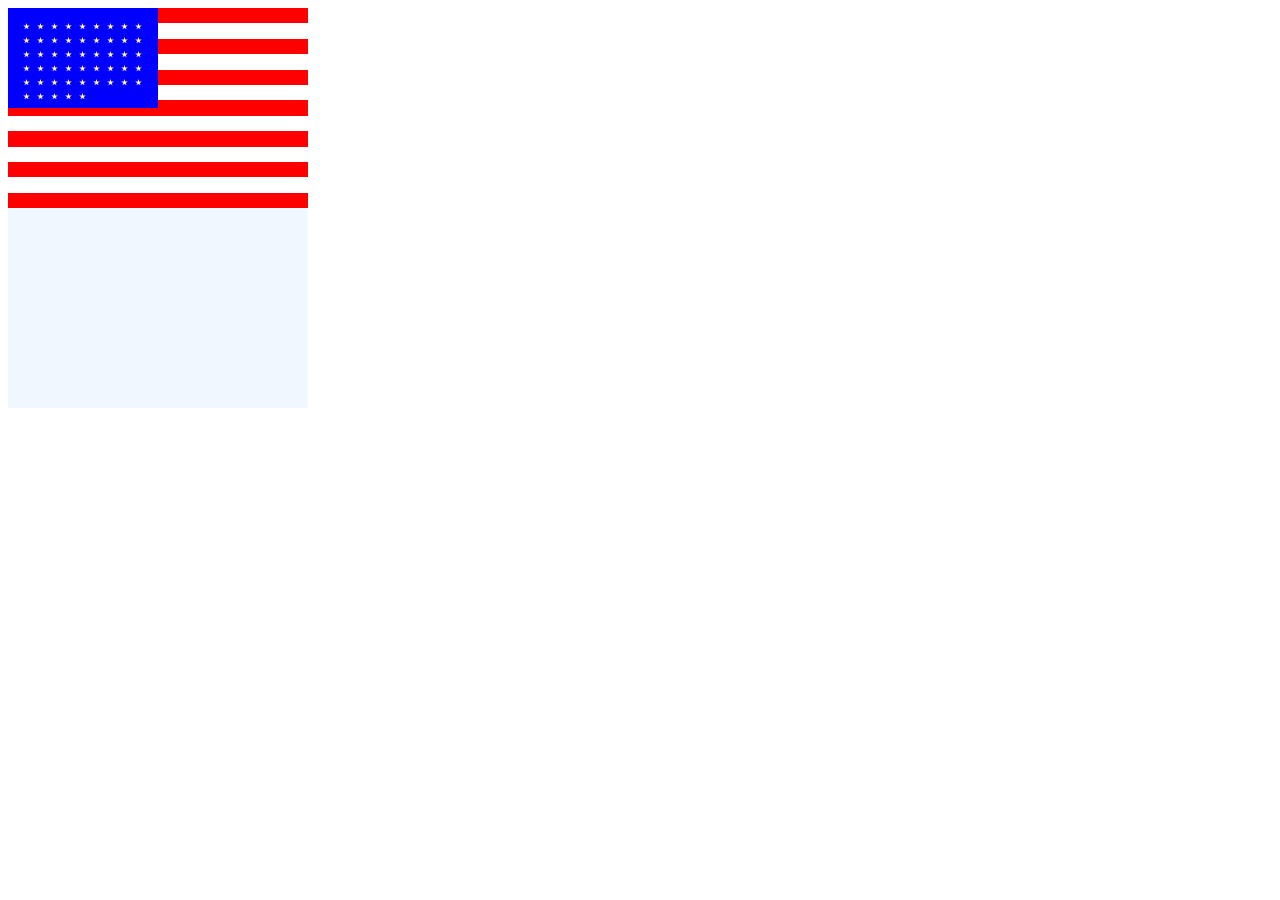
<file: exercicio FLexBox/index.html>
<!DOCTYPE html>
<html lang="en">
<head>
    <meta charset="UTF-8">
    <meta name="viewport" content="width=device-width, initial-scale=1.0">
    <title>Document</title>
    <link rel="stylesheet" href="styles.css">
</head>
<body>
    <div class="bandeiraEua">
        
        <div class="quadradoAzul">
        <!-- <div class="fx-vermelho"></div>
        <div class="fx-branca"></div><div class="fx-vermelho"></div>
        <div class="fx-branca"></div><div class="fx-vermelho"></div>
        <div class="fx-branca"></div><div class="fx-vermelho"></div>
        <div class="fx-branca"></div><div class="fx-vermelho"></div>
        <div class="fx-branca"></div><div class="fx-vermelho"></div>
        <div class="fx-branca"></div><div class="fx-vermelho"></div>
        <div class="fx-branca"></div> -->
        </div>
    </div>
    <div class="bandeira">
        <div class="fx-branca"></div>
        <div class="fx-vermelho"></div>
    </div>
    <script src="script.js"></script>
    
</body>
</html>


<!-- .jor-estrela{
    width: 50px;
    height: 50px;
    background: rgb(252, 252, 252);
    position: absolute;
    /* margin-top: 23%; */
    left: 30px;
    clip-path: polygon(

        /* Ponta superior */
        50% 0%,

        /* Vale superior direito */
        61% 35%,

        /* Ponta direita */
        98% 35%,

        /* Vale inferior direito */
        68% 57%,

        /* Ponta inferior direita */
        79% 91%,

        /* Ponta inferior */
        50% 70%,

        /* Ponta inferior esquerda */
        21% 91%,

        /* Vale inferior esquerdo */
        32% 57%,

        /* Ponta esquerda */
        2% 35%,

        /* Vale superior esquerdo */
        39% 35%
    );
} -->
</file>
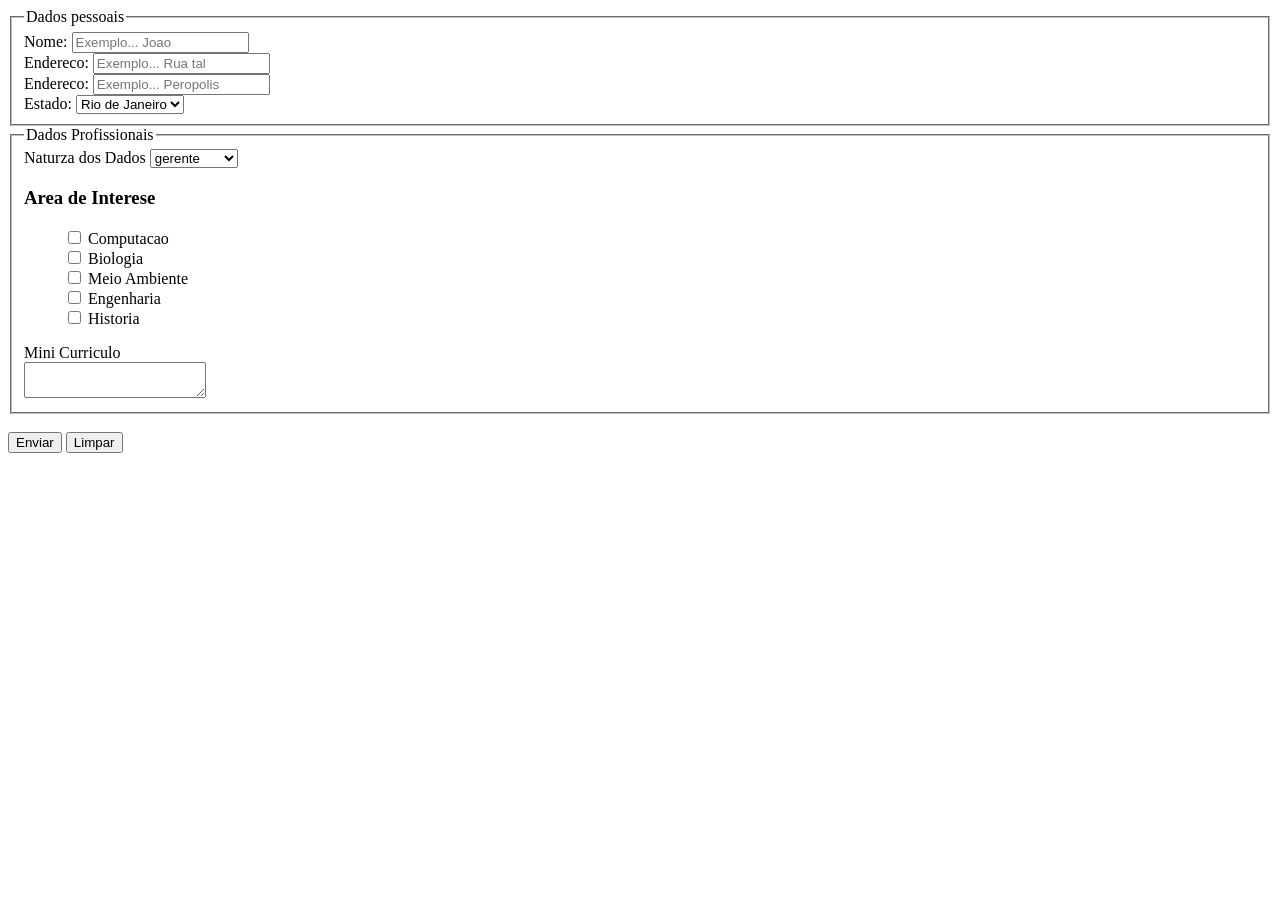
<file: formulario.html>
<!DOCTYPE html>
<html lang="pt-br">
    <head>
        <meta charset="utf-8">
        <title></title>
        <meta name="description" content="">
        <meta name="viewport" content="width=device-width, initial-scale=1">
    </head>
    <body>
        <main>
<form>
    <fieldset>
        <legend>Dados pessoais</legend> <!--<fieldset>: Cria automaticamente a caixa (uma borda linear) ao redor de todo o formulário para agrupar os elementos.<legend>: Define o título da caixa e faz com que o texto fique posicionado exatamente em cima da linha superior, alinhado à esquerda por padrão.-->
            
            <form>
                <label for="nome">Nome:</label>
                <input type="text"
                placeholder="Exemplo... Joao"><br>
                <label for="endereco">Endereco:</label>
                <input type="text"
                placeholder="Exemplo... Rua tal"><br>
                <label for="endereco">Endereco:</label>
                <input type="text"
                placeholder="Exemplo... Peropolis"><br>
            </form>
            <label for="estado">Estado:</label>
        <select id="estado">
            <option>Rio de Janeiro</option>
            <option>São Paulo</option>
            <option>Minas Gerais</option>
            <option>Bahia</option>
        </select>
    </fieldset>
</form>
        <div>
            <form>
            <fieldset>
                <legend>Dados Profissionais</legend>
            <label for="natureza do cardo">Naturza dos Dados</label>
        <select>
            <option>gerente</option>
            <option>funcionario</option>
           </select>
           <h3>Area de Interese</h3>
           <ul class="lista-caixas">
               <input type="checkbox" id="item1">
               <label for="item1">Computacao</label><br>
               <input type="checkbox" id="item2">
               <label for="item2">Biologia</label><br> 
               <input type="checkbox" id="item3">
               <label for="item3">Meio Ambiente</label><br>
               <input type="checkbox" id="item2">
               <label for="item2">Engenharia</label><br>
               <input type="checkbox" id="item2">
               <label for="item2">Historia</label><br>
               
            </ul>
             <div>
            <label for="bio">Mini Curriculo</label>
        <br><textarea
             id="bio"
            placeholder="Conte um pouco sobre você…">
            </textarea><br>
            <form>
        </div>
            
            </fieldset>
        </form>
        </div>
            <br><button type="submit">Enviar</button>
            <button type="reset">Limpar</button>
        </main>
    </body>
</html>
</file>
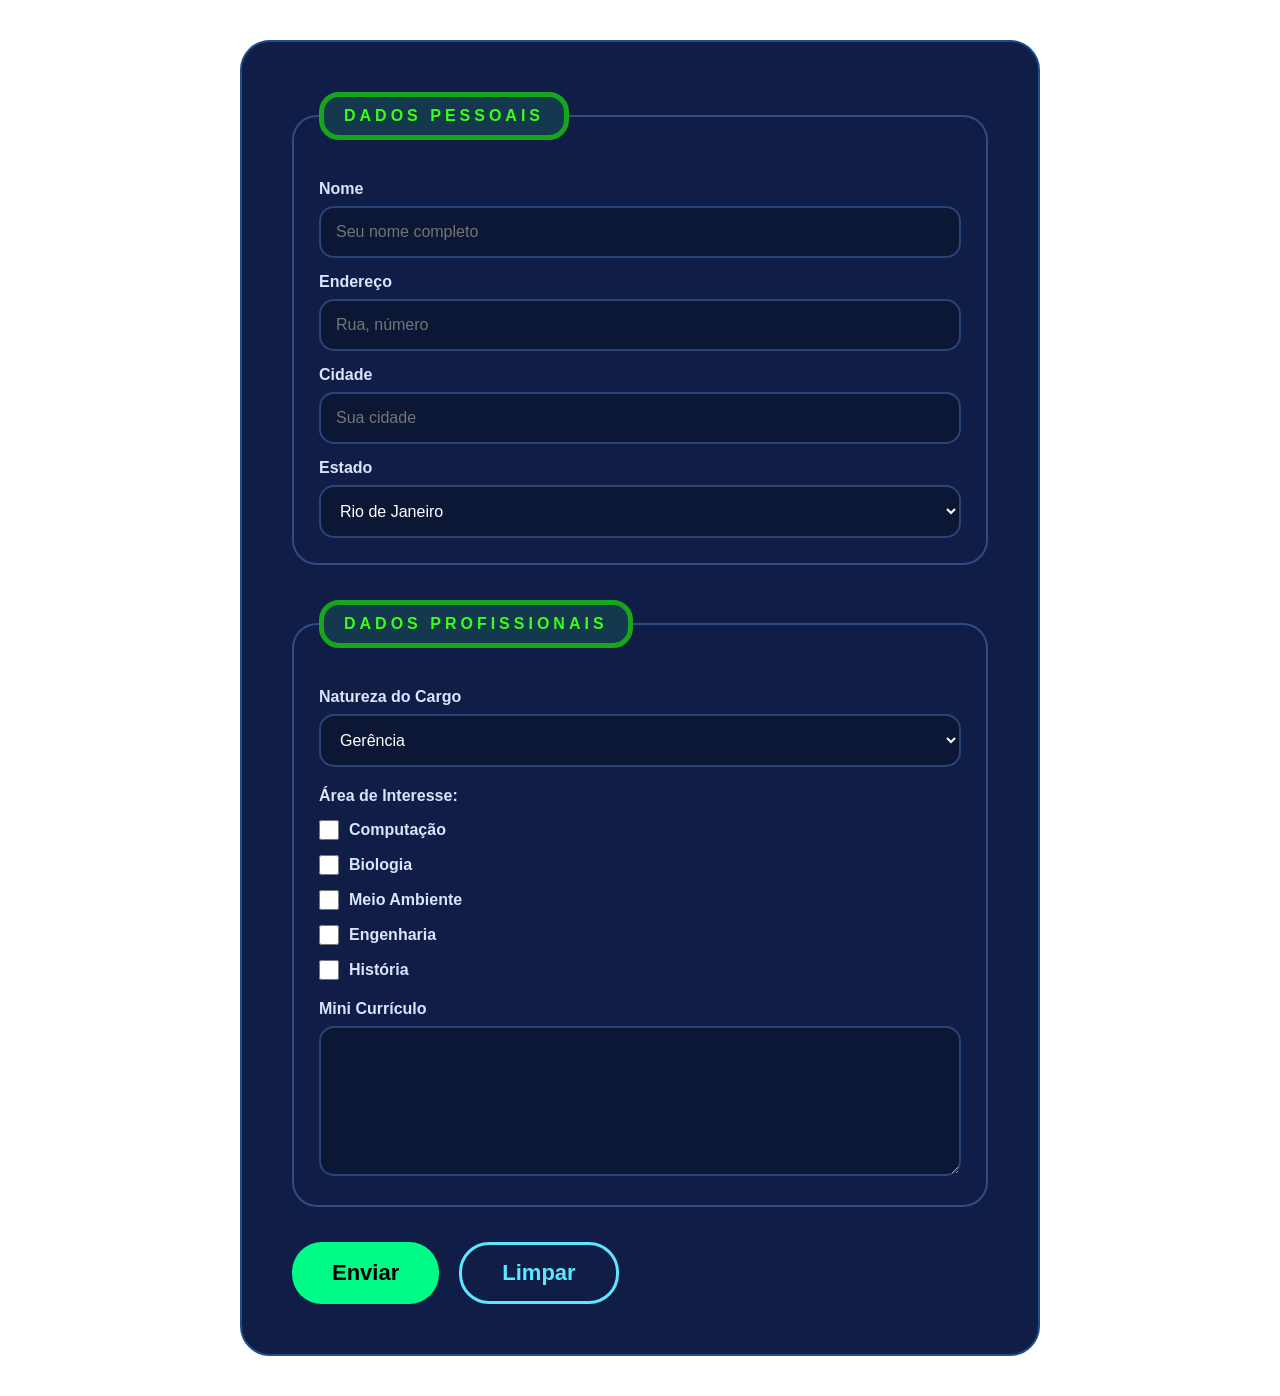
<file: formulario_vaga.html>
<!DOCTYPE html>
<html lang="pt-BR">
<head>
    <meta charset="UTF-8">
    <meta name="viewport" content="width=device-width, initial-scale=1.0">
    <title>Formulário de Currículo</title>
    <link rel="stylesheet" href="styles1.css">
</head>
<body>

    <main class="container-formulario">

        <form class="formulario">

            <fieldset>
                <legend>DADOS PESSOAIS</legend>

                <label for="nome">Nome</label>
                <input
                    type="text"
                    id="nome"
                    placeholder="Seu nome completo">

                <label for="endereco">Endereço</label>
                <input
                    type="text"
                    id="endereco"
                    placeholder="Rua, número">

                <label for="cidade">Cidade</label>
                <input
                    type="text"
                    id="cidade"
                    placeholder="Sua cidade">

                <label for="estado">Estado</label>

                <select id="estado">
                    <option>Rio de Janeiro</option>
                    <option>São Paulo</option>
                    <option>Minas Gerais</option>
                    <option>Espírito Santo</option>
                </select>

            </fieldset>

            <fieldset>

                <legend>DADOS PROFISSIONAIS</legend>

                <label for="cargo">Natureza do Cargo</label>

                <select id="cargo">
                    <option>Gerência</option>
                    <option>Administrativo</option>
                    <option>Técnico</option>
                    <option>Operacional</option>
                </select>

                <p>Área de Interesse:</p>

                <div class="grupo-checkbox">

                    <label>
                        <input type="checkbox">
                        Computação
                    </label>

                    <label>
                        <input type="checkbox">
                        Biologia
                    </label>

                    <label>
                        <input type="checkbox">
                        Meio Ambiente
                    </label>

                    <label>
                        <input type="checkbox">
                        Engenharia
                    </label>

                    <label>
                        <input type="checkbox">
                        História
                    </label>

                </div>

                <label for="curriculo">
                    Mini Currículo
                </label>

                <textarea
                    id="curriculo"
                    placeholder="Fale um pouco sobre você...">
                </textarea>

            </fieldset>

            <div class="botoes">

                <button
                    type="submit"
                    class="btn-enviar">
                    Enviar
                </button>

                <button
                    type="reset"
                    class="btn-limpar">
                    Limpar
                </button>

            </div>

        </form>

    </main>

</body>
</html>
</file>
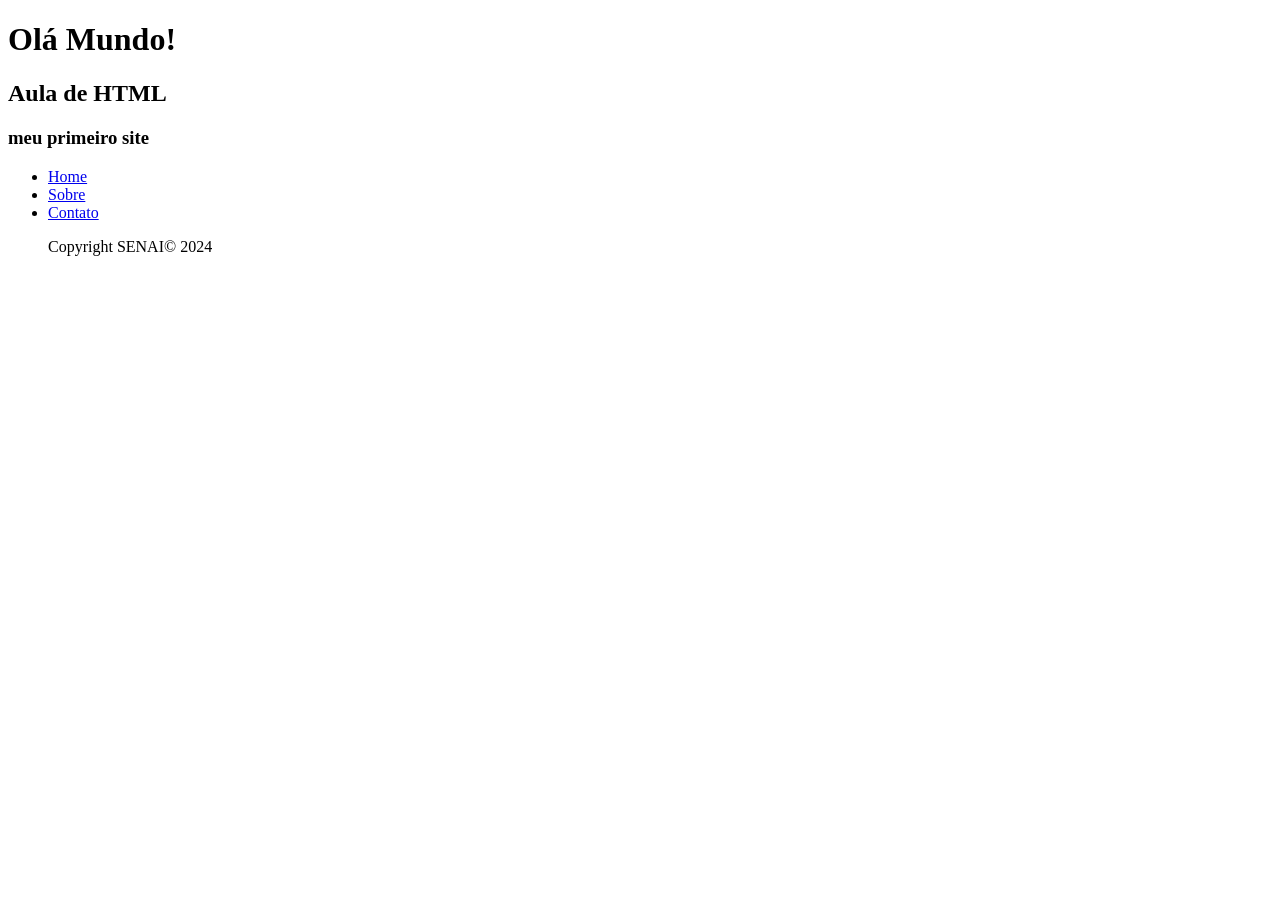
<file: Ola_mundo.html>
<!DOCTYPE html>
<html lang="pt-br">
<head>
    <meta charset="UTF-8">
    <meta name="viewport" content="width=device-width, initial-scale=1.0">

    <title>Olamundo</title>
</head>
<body>
    <h1>Olá Mundo!</h1>
    <h2>Aula de HTML</h2>
    <h3>meu primeiro site</h3>
    <header>
        <nav>
            <ul>
                <li><a href="link aqui">Home</a></li>
                <li><a href="link aqui">Sobre</a></li>
                <li><a href="link aqui ">Contato</a></li>
                <footer>
                    <p>Copyright SENAI&copy; 2024</p>
            </ul>
        </nav>
    </body>
</html>
</file>
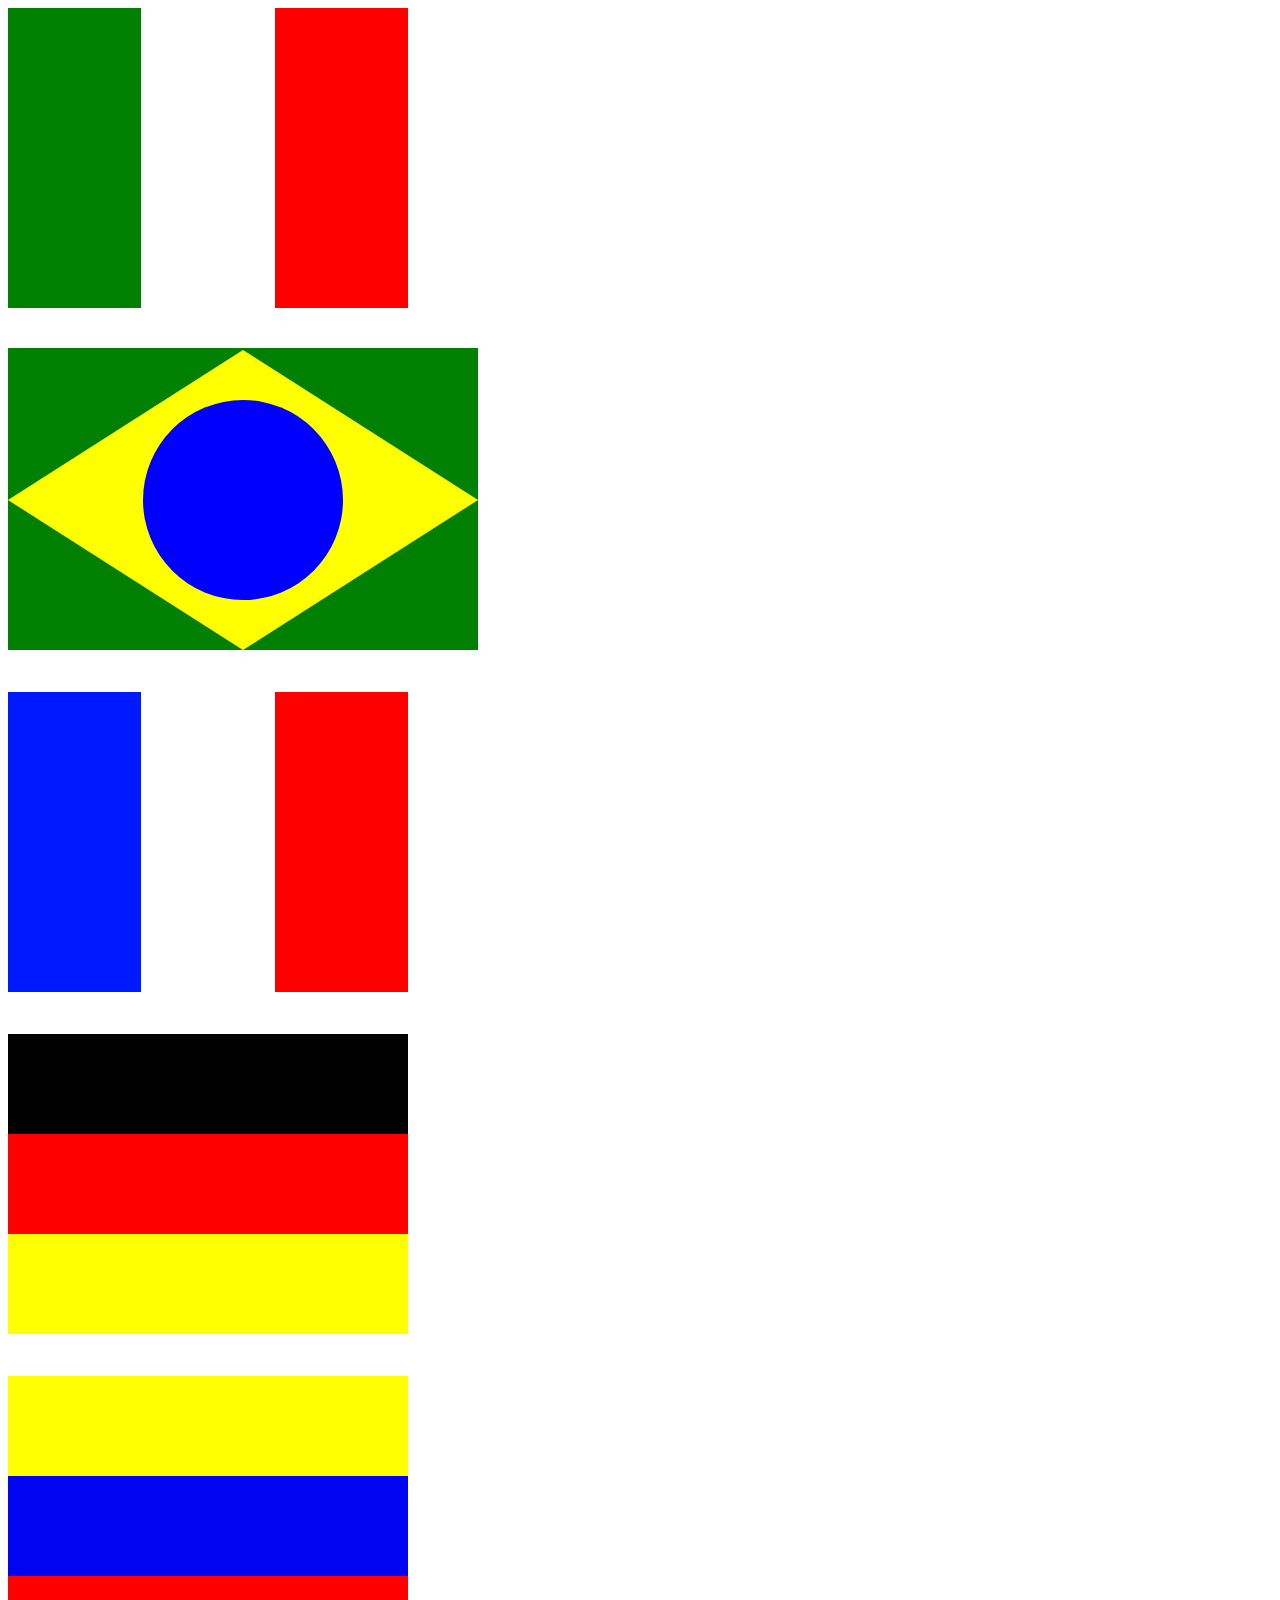
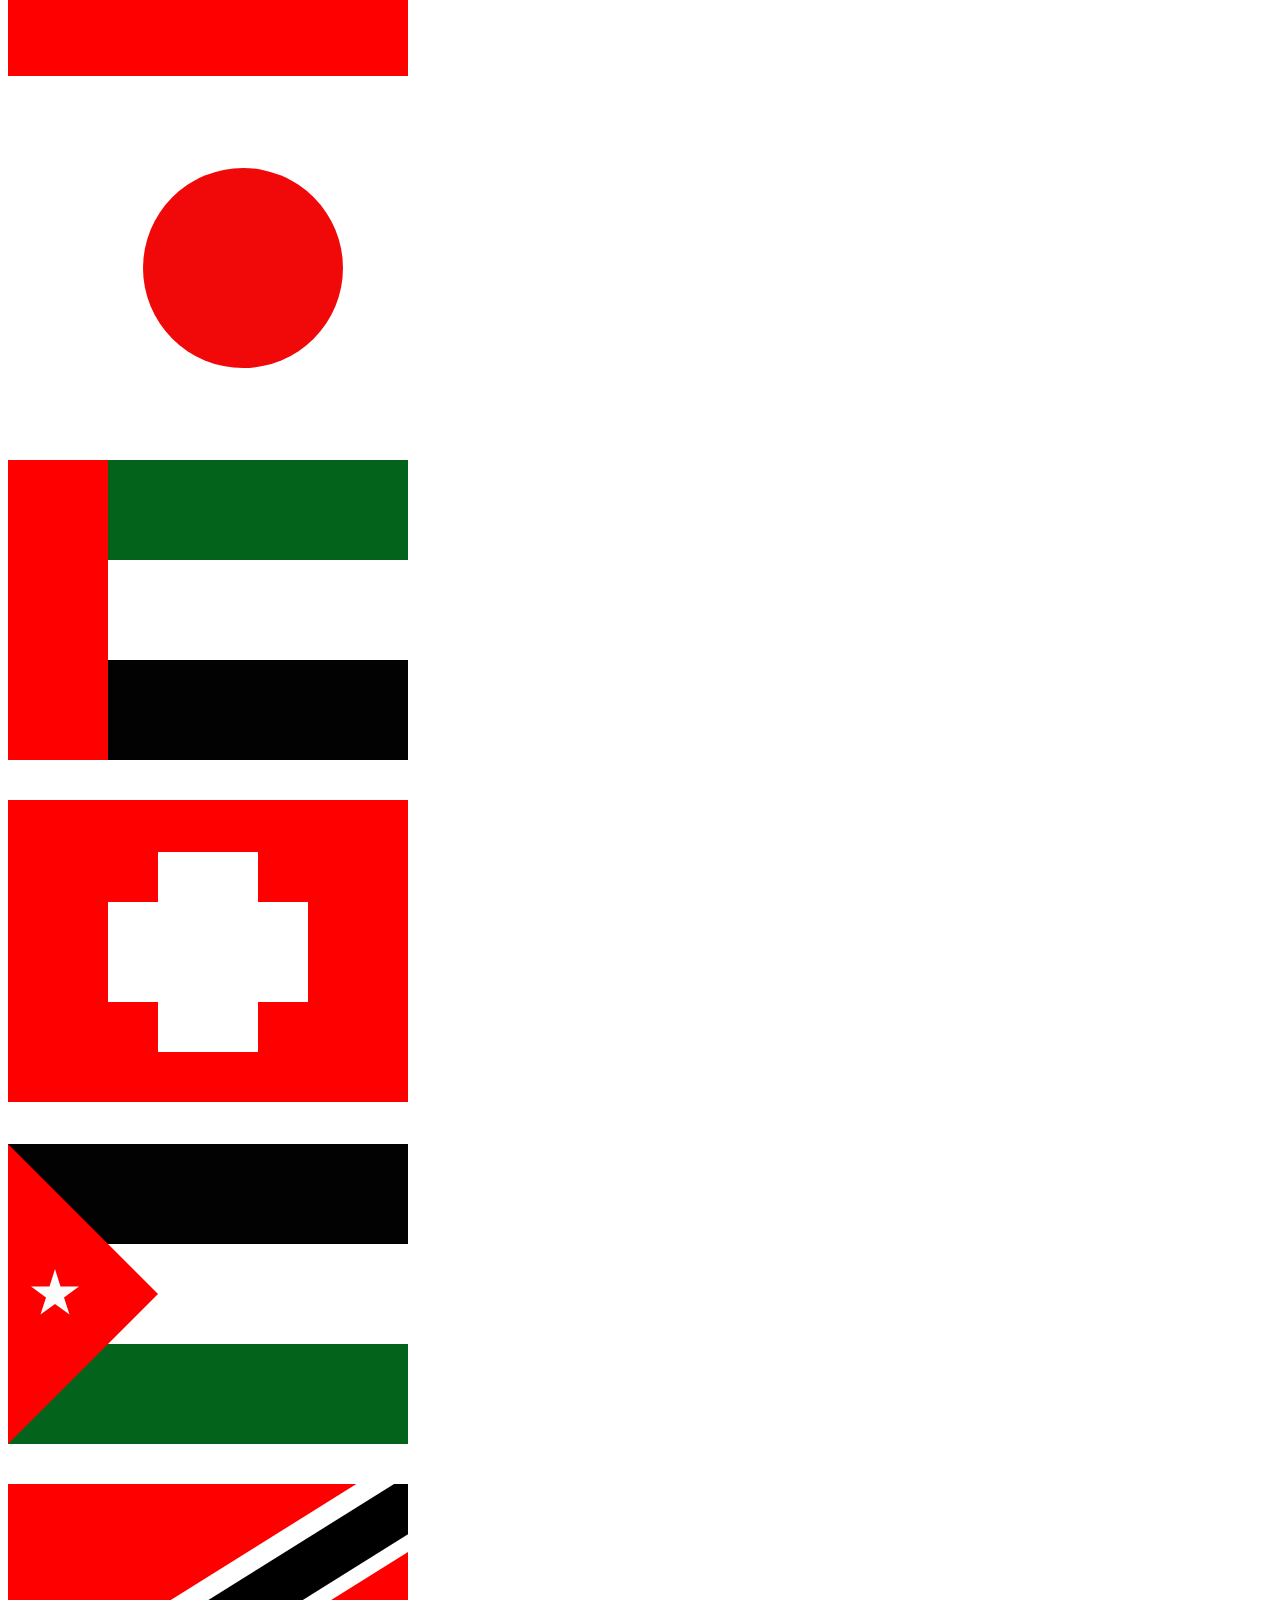
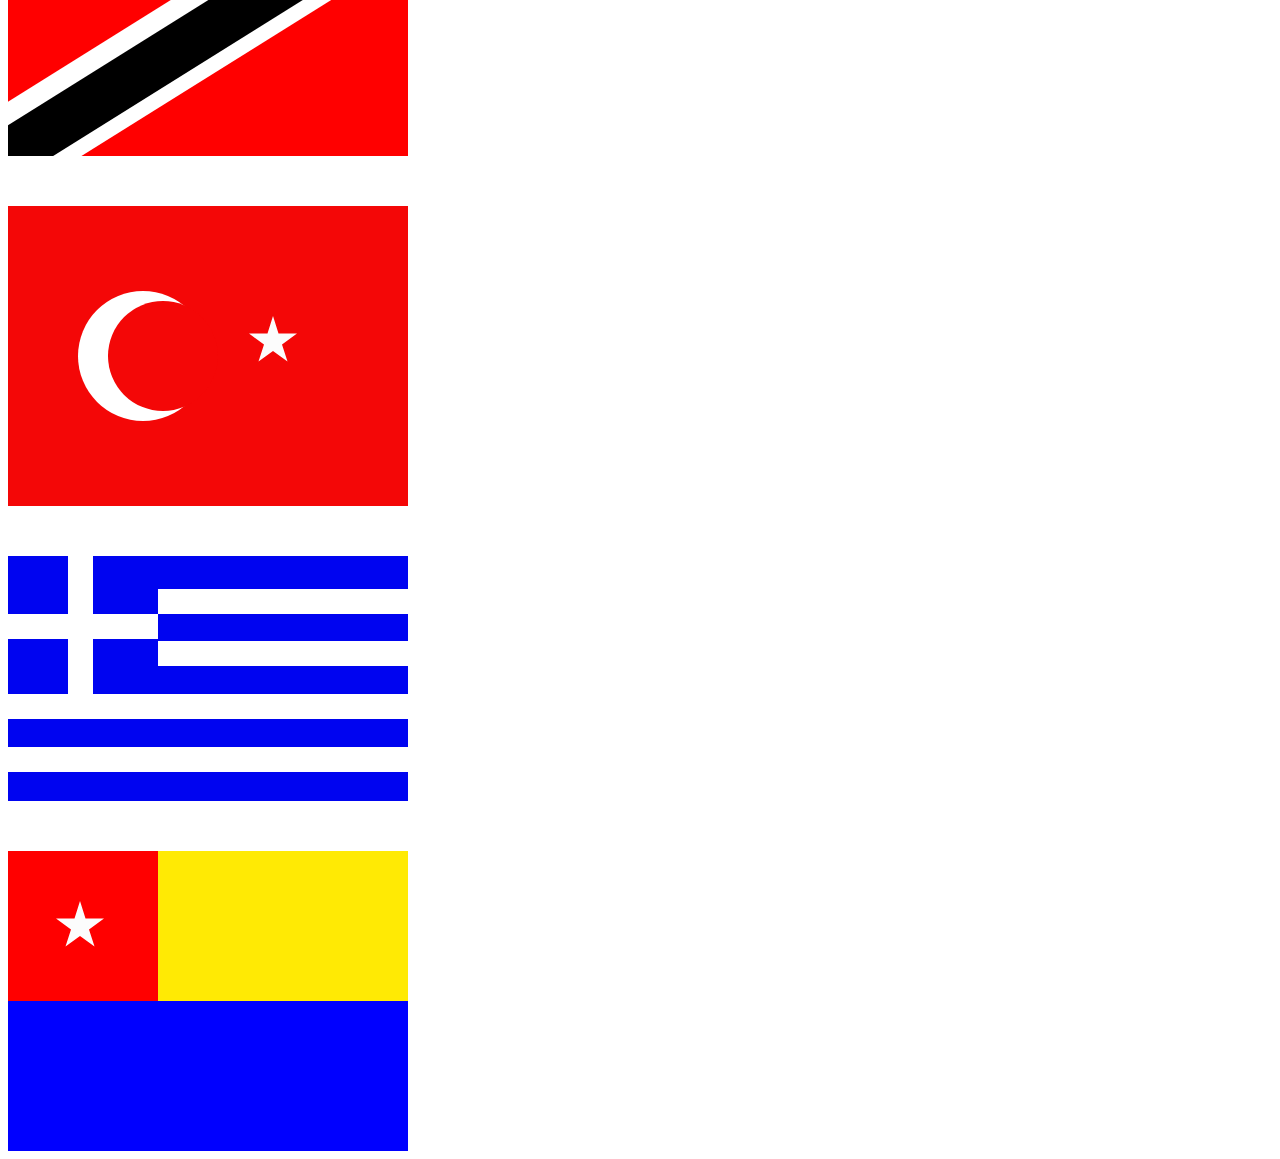
<file: exerciciosBandeiras/bandeiras.html>
<!DOCTYPE html>
<html lang="en">
<head>
    <meta charset="UTF-8">
    <meta name="viewport" content="width=device-width, initial-scale=1.0">
    <title>Document</title>
    <link rel="stylesheet" href="styles.css">
</head>
<body>
    <div class="bandeira">
        <div class="fx-verde"></div>
        <div class="fx-branco"></div>
        <div class="fx-vermelho"></div>
    </div>

    <div class="bandeiraBrasil">
        <div class="retangulo">
            <div class="losangulo">
                <div class="bola"></div>
            </div>
        </div>
    </div>

    <div class="bandeiraFranca">
        <div class="azul1"></div>
        <div class="branco"></div>
        <div class="vermelho"></div>
    </div>

    <div class="bandeiraAlemanha">
        <div class="preto"></div>
        <div class="Vermelho2"></div>
        <div class="amarelo">

        </div>
        </div>

    <div class="bandeiraColombia">
        <div class="c-amarelo"></div>
        <div class="c-azul"></div>
        <div class="c-vermelho"></div>
    </div>

    <div class="bandeiraJapao">
        <div class="j-retangulo">

            <div class="j-bola"></div>
        </div>
    </div>

    <div class="bandeiraEmirados">
        <div class="em-vermelho"></div>
        <div class="caixa1">
            <div class="em-verde"></div>
            <div class="em-branco"></div>
            <div class="em-preto"></div>         
        </div>
    </div>

    <div class="bandeiraSuecia">
        <div class="vertBranco"></div>
        <div class="horizBranco"></div>
    </div>
    
    <div class="bandeiraJordania">
        <div class="jor-triangulo"></div>
        <div class="jor-estrela"></div>
        <div class="jor-caixa">
            <div class="jor-preto"></div>         
            <div class="jor-branco"></div>
            <div class="jor-verde"></div>
        </div>
    </div>
    
    <div class="bandeiraTrinidai">
        <div class="tri-faixaBranca">
            <div class="tri-faixaPreta"></div>
        </div>
    </div>

    <div class="bandeiraTurqui">
        <div class="Tur-lua"></div>
        <div class="tur-lua2"></div>
        <div class="tur-estrela"></div>
    </div>

    <div class="bandeiraGrecia">
        <!-- <div class="quadradoAzul_grec"></div> -->
        <div class="cruzH_Branco_grec"></div>
        <div class="cruzV_Branco_grec"></div>
        <div class="hori_Branco_greci1"></div>
        <div class="hori_Branco_greci2"></div>
        <div class="hori_Branco_greci3"></div>
        <div class="hori_Branco_greci4"></div>
    </div>

    <div class="bandeiraChile">
        <div class="chi_branco">
            <div class="chi_vermelho"></div>
            <div class="chi_estrela"></div>
        </div>
        <div class="chi_azul"></div>
    </div>
    
 

    </body>
</html>
</file>
<file: exercicio FLexBox/styles.css>
.bandeiraEua{
    background-color:burlywood;
    width: 300px;
    height: 200px;
    display: flex;
    flex-direction: column;
    position: relative;
}

.fx_vermelho{
    flex: 1;
    background-color: red;
}

.fx_branca{
    flex: 1;
    background-color: rgb(255, 255, 255);
}

.quadradoAzul{
    width: 150px;
    height: calc(100%/14*7);
    position: absolute;
    background-color:rgb(0, 0, 255);
    display: flex;
    flex-wrap: wrap;
    padding: 15px;
    box-sizing:  border-box;
    gap: 7px;
}

.estrela{
    background-color: blanchedalmond;
    width: 7px;
    height: 7px;
    clip-path: polygon(

        /* Ponta superior */
        50% 0%,

        /* Vale superior direito */
        61% 35%,

        /* Ponta direita */
        98% 35%,

        /* Vale inferior direito */
        68% 57%,

        /* Ponta inferior direita */
        79% 91%,

        /* Ponta inferior */
        50% 70%,

        /* Ponta inferior esquerda */
        21% 91%,

        /* Vale inferior esquerdo */
        32% 57%,

        /* Ponta esquerda */
        2% 35%,

        /* Vale superior esquerdo */
        39% 35%)
}
.bandeira{
        width: 300px;
        height: 200px;
        background-color: aliceblue
}
</file>
<file: styles1.css>
*{
    margin: 0;
    padding: 0;
    box-sizing: border-box;
}

body{
    background: linear-gradient(
        180deg,
        #102540,
    );

    font-family: Arial, Helvetica, sans-serif;
}

.container-formulario{
    min-height: 100vh;

    display: flex;
    justify-content: center;
    align-items: center;

    padding: 40px;
}

.formulario{
    width: 800px;

    background-color: #101d46;

    padding: 50px;

    border-radius: 30px;

    border: 2px solid #1d4f86;
}

fieldset{
    border: 2px solid #314b83;

    border-radius: 25px;

    padding: 25px;

    margin-bottom: 35px;
}

legend{
    color: #39ff14;

    font-weight: bold;

    letter-spacing: 4px;

    padding: 10px 20px;

    border: 5px solid #16a51b;

    border-radius: 20px;

    background-color: #14384d;
}

label{
    display: block;

    margin-top: 15px;
    margin-bottom: 8px;

    color: #dce3ff;

    font-weight: bold;
}

input,
select,
textarea{
    width: 100%;

    background-color: #0c1635;

    border: 2px solid #2b4477;

    border-radius: 15px;

    padding: 15px;

    color: white;

    font-size: 16px;
}

textarea{
    height: 150px;

    resize: vertical;
}

p{
    margin-top: 20px;

    color: #dce3ff;

    font-weight: bold;
}

.grupo-checkbox{
    margin-top: 15px;
    margin-bottom: 20px;
}

.grupo-checkbox label{
    display: flex;
    align-items: center;
    gap: 10px;

    margin-bottom: 10px;
}

.grupo-checkbox input{
    width: 20px;
    height: 20px;
}

.botoes{
    display: flex;

    gap: 20px;
}

.btn-enviar{
    background-color: #00fc86;

    color: black;

    border: none;

    padding: 15px 40px;

    border-radius: 30px;

    font-size: 22px;

    font-weight: bold;

    cursor: pointer;

}

.btn-limpar{
    background-color: transparent;

    color: #5fe6ff;

    border: 3px solid #5fe6ff;

    padding: 15px 40px;

    border-radius: 30px;

    font-size: 22px;

    font-weight: bold;

    cursor: pointer;
}
</file>
<file: exerciciosBandeiras/styles.css>
.bandeira{
    display: flex;
    /* flex-direction: column; */
    height: 300px;
    width: 400px;
}


.fx-verde{   
    background-color: green;
    flex: 1;
}

.fx-branco{
    background-color: white;
    flex: 1;
}

.fx-vermelho{
    background-color: red;
    flex: 1;
}


.retangulo{
    padding-top: 2px;
    margin-top: 40px;
    background-color: green;
    width: 470px;
    height: 300px;
}

.losangulo{
    width: 470px;
    height: 300px;
    background-color: yellow;
    clip-path: polygon(50% 0%, 100% 50%, 50% 100%, 0% 50%);
    display: flex;
    justify-content: center;
    align-items: center;
}

.bola{
    background-color: blue;
    width: 200px;
    height: 200px;
    border-radius: 50%;
}

.bandeiraFranca{
    display: flex;
    /* flex-direction: column; */
    height: 300px;
    width: 400px;
}

.bandeiraFranca {
    padding-top: 2px;
    margin-top: 40px;
}


.azul1{   
    background-color: rgb(0, 26, 255);
    flex: 1;
    
}

.branco{
    background-color: white;
    flex: 1;
}

.vermelho{
    background-color: red;
    flex: 1;
}


.bandeiraAlemanha {
    display: flex;
    flex-direction: column;
    padding-top: 2px;
    margin-top: 40px;
    height: 300px;
    width: 400px;
}

.Vermelho2 {
    background-color: red;
    flex: 1;
}

.amarelo{
    background-color: yellow;
    flex: 1;
}

.preto{
    background-color:black;
    flex: 1;
    
}

.bandeiraColombia {
    display: flex;
    flex-direction: column;
    padding-top: 2px;
    margin-top: 40px;
    height: 300px;
    width: 400px;
}

.c-amarelo {
    background-color: yellow;
    flex: 1;
}


.c-azul{
    background-color:rgb(0, 4, 240);
    flex: 1;
    
}

.c-vermelho{
    background-color: red;
    flex: 1;
}

.bandeiraJapon{

}

.j-retangulo{
    padding-top: 2px;
    margin-top: 40px;
    background-color: rgb(255, 255, 255);
    width: 470px;
    height: 300px;
    display: flex;
    justify-content: center;
    align-items: center;
}

.j-bola{
    background-color: rgb(241, 9, 9);
    width: 200px;
    height: 200px;
    border-radius: 50%;
}

.bandeiraEmirados{
    display: flex;
    padding-top: 2px;
    margin-top: 40px;
    height: 300px;
    width: 400px;
}

.em-vermelho{
    background-color: red;
    flex: 1;

}

.caixa1{
    flex: 3;
    display: flex;
     flex-direction: column;
}


.em-preto{
    flex: 1;
    background-color:rgb(2, 2, 2)
}

.em-branco{
    flex: 1;  
    background-color:rgb(255, 255, 255)
}

.em-verde{
    flex: 1;
    background-color:rgb(3, 99, 27)
}


.bandeiraSuecia{
    padding-top: 2px;
    margin-top: 40px;
    height: 300px;
    width: 400px;
    background-color: rgb(255, 0, 0);
    display: flex;
    justify-content: center;
    align-items: center;
}

.vertBranco {
    background-color: rgb(255, 255, 255);
    width: 200px;
    height: 100px;
}

.horizBranco{
    background-color: rgb(255, 255, 255);
    width: 100px;
    height: 200px;
    position: absolute;
}

.bandeiraJordania{
    display: flex;
    padding-top: 2px;
    margin-top: 40px;
    height: 300px;
    width: 400px;
    align-items:center
    /* background-color:rgb(0, 26, 255) */
    /* flex-direction: column; */
    
}


.jor-caixa{
    display: flex;
    flex-direction: column;
    width: 100%;
    height: 100%;
}


.jor-preto{
    flex: 1;
    background-color:rgb(2, 2, 2)
}

.jor-branco{
    flex: 1;  
    background-color:rgb(255, 255, 255)
}

.jor-verde{
    flex: 1;
    background-color:rgb(3, 99, 27)
}

.jor-triangulo{
    height: 300px;
    width: 150px;
    background-color: red;
    position: relative;
    position: absolute;
    clip-path: polygon(0% 0%, 0% 100%, 100% 50%);
}

.jor-estrela{
    width: 50px;
    height: 50px;
    background: rgb(252, 252, 252);
    position: absolute;
    /* margin-top: 23%; */
    left: 30px;
    clip-path: polygon(

        /* Ponta superior */
        50% 0%,

        /* Vale superior direito */
        61% 35%,

        /* Ponta direita */
        98% 35%,

        /* Vale inferior direito */
        68% 57%,

        /* Ponta inferior direita */
        79% 91%,

        /* Ponta inferior */
        50% 70%,

        /* Ponta inferior esquerda */
        21% 91%,

        /* Vale inferior esquerdo */
        32% 57%,

        /* Ponta esquerda */
        2% 35%,

        /* Vale superior esquerdo */
        39% 35%
    );
}

.bandeiraTrinidai{
    background-color: red;
    display: flex;
    position: relative;
    padding-top: 2px;
    margin-top: 40px;
    height: 270px;
    width: 400px;
    overflow: hidden;
    align-items:center    
}

.tri-faixaBranca{
    background-color:rgb(255, 255, 255);
    height: 85px;
    width: 485px;
    left: -34px;
    position:absolute;
    transform: rotate( -32deg);
    -webkit-transform: rotate( -32deg);
    -moz-transform: rotate( -32deg);
    -ms-transform: rotate( -32deg);
    -o-transform: rotate( -32deg);
}

.tri-faixaPreta{
    background-color:rgb(0, 0, 0);
    height: 50px;
    width: 565px;
    left: -30px;
    top: 20px;
    position:absolute;
    transform: rotate( -0deg);
    -webkit-transform: rotate( -0deg);
    -moz-transform: rotate( -0deg);
    -ms-transform: rotate( -0deg);
    -o-transform: rotate( -0deg);
}

.bandeiraTurqui{
    background-color:rgb(244, 7, 7);
    margin-top: 50px;
    position: absolute;
    width: 400px;
    height: 300px;
    display: flex;
}


.Tur-lua{
    background-color:rgb(255, 255, 255);
    width: 130px;
    height: 200px;
    position: relative;
    left: 70px;
    margin-top: 50px;
    clip-path:circle()
}

.tur-lua2{
    background-color:rgb(244, 7, 7);
    width: 110px;
    height: 200px;
    position: relative;
    left: -30px;
    margin-top: 50px;
    clip-path:circle()
}

.tur-estrela{
    width: 50px;
    height: 50px;
    background: rgb(252, 252, 252);
    position: absolute;
    /* margin-top: 23%; */
    left: 240px;
    margin-top: 110px;
    clip-path: polygon(

        /* Ponta superior */
        50% 0%,

        /* Vale superior direito */
        61% 35%,

        /* Ponta direita */
        98% 35%,

        /* Vale inferior direito */
        68% 57%,

        /* Ponta inferior direita */
        79% 91%,

        /* Ponta inferior */
        50% 70%,

        /* Ponta inferior esquerda */
        21% 91%,

        /* Vale inferior esquerdo */
        32% 57%,

        /* Ponta esquerda */
        2% 35%,

        /* Vale superior esquerdo */
        39% 35%
    );
}


.bandeiraGrecia{
    background-color: rgb(0, 4, 240);
    margin-top: 400px; ;
    height: 245px;
    width: 400px;
    position: relative;
    overflow: hidden;
}

.cruzH_Branco_grec{
    background-color: rgb(255, 255, 255);
    width: 150px;
    height: 25px;
    margin-top: 58px;
    left: 0px;
    position: absolute;
}

.cruzV_Branco_grec{
     background-color: rgb(255, 255, 255);
    width: 25px;
    height: 138px;
    margin-top: px;
    left: 60px;
    position: absolute;
}

.hori_Branco_greci1{
    background-color: rgb(255, 255, 255);
    width: 250px;
    height: 25px;
    margin-top: 33px;
    left: 150px;
    position: absolute;
}

.hori_Branco_greci2{
    background-color: rgb(255, 255, 255);
    width: 250px;
    height: 25px;
    margin-top: 85px;
    left: 150px;
    position: absolute;

}

.hori_Branco_greci3{
    background-color: rgb(255, 255, 255);
    width: 400px;
    height: 25px;
    margin-top: 138px;
    left: px;
    position: absolute;

}

.hori_Branco_greci4{
    background-color: rgb(255, 255, 255);
    width: 400px;
    height: 25px;
    margin-top: 191px;
    left: 0px;
    position: absolute;
}

.bandeiraChile{
    display: flex;
    flex-direction: column;
    height: 300px;
    width: 400px;
    margin-top: 50px;
}

.chi_branco{
    background-color: rgb(255, 234, 4);
    flex: 1
}

.chi_azul{
    background-color:blue;
    flex: 1;
}

.chi_vermelho{
    background-color: red;
    height: 150px;
    width: 150px;
    margin-top: ;
}

.chi_estrela{
    width: 50px;
    height: 50px;
    background: rgb(252, 252, 252);
    position: absolute;
    /* margin-top: 23%; */
    left: 55px;
    margin-top: -100px;
    clip-path: polygon(

        /* Ponta superior */
        50% 0%,

        /* Vale superior direito */
        61% 35%,

        /* Ponta direita */
        98% 35%,

        /* Vale inferior direito */
        68% 57%,

        /* Ponta inferior direita */
        79% 91%,

        /* Ponta inferior */
        50% 70%,

        /* Ponta inferior esquerda */
        21% 91%,

        /* Vale inferior esquerdo */
        32% 57%,

        /* Ponta esquerda */
        2% 35%,

        /* Vale superior esquerdo */
        39% 35% )
}
</file>
